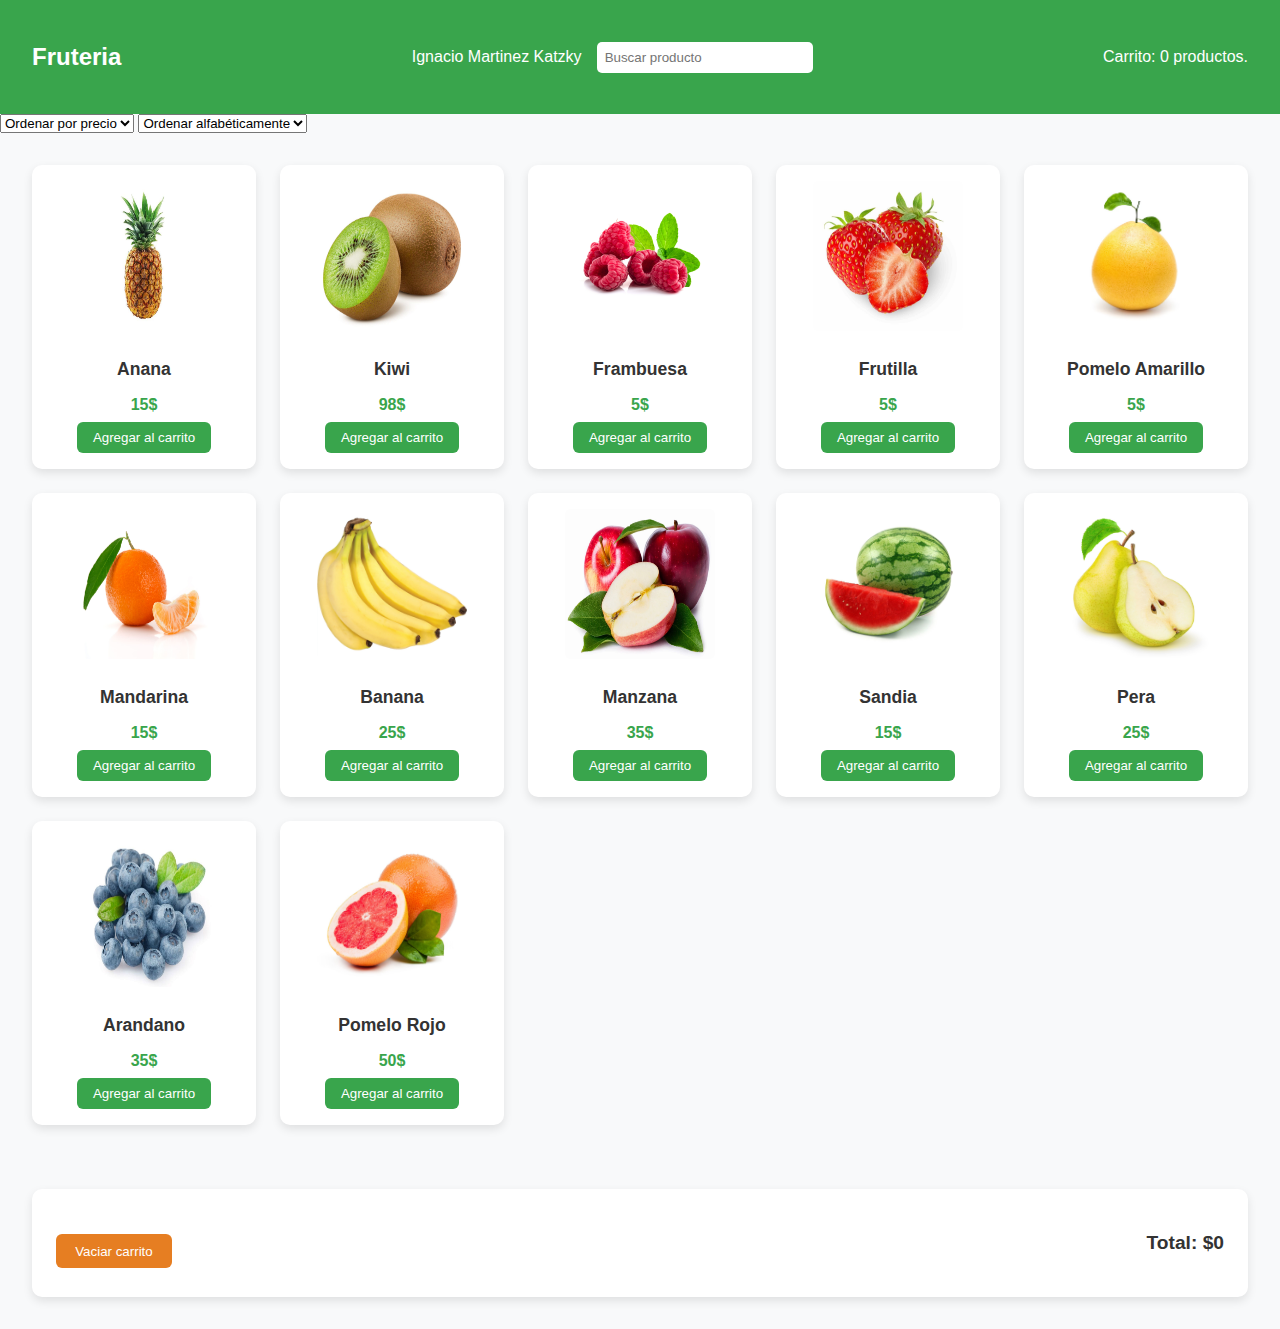
<file: cart.html>
<!DOCTYPE html>
<html lang="en">
<head>
    <meta charset="UTF-8">
    <meta name="viewport" content="width=device-width, initial-scale=1.0">
    <title>Document</title>
    <link rel="stylesheet" href="./css/cart.css">
    <script defer src="cart.js"></script>
</head>
<body>
    <header>
    <div>
        <h2>Fruteria</h2>    
    </div>   
    <div style="display: flex; align-items: center; gap: 15px;">
        <p id="datos-alumno"></p>
        <input type="text" id="barra-busqueda" placeholder="Buscar producto">
    </div>
    <div id="carritos-datos"></div>
  </header>
  <main>
    <select id="filtro-precio">
        <option value="">Ordenar por precio</option>
        <option value="asc">Menor a mayor</option>
        <option value="desc">Mayor a menor</option>
    </select>
    <select id="filtro-nombre">
        <option value="">Ordenar alfabéticamente</option>
        <option value="az">A-Z</option>
        <option value="za">Z-A</option>
</select>
    <section id="contenedor-productos">
        <!-- ACA SE MOSTRARAN LOS PRODUCTOS DISPONIBLES CON SUS DATOS (NOMBRE, IMAGEN Y PRECIO) -->
    </section>
    <section id="contenedor-carrito">
        <!-- ACA SE MOSTRARAN LOS PRODUCTOS AGREGADOS AL CARRITO JUNTO CON UN CONTADOR DEL PRECIO TOTAL -->
    </section>
  </main>
  <footer></footer>
</body>
</html>
</file>
<file: css/cart.css>
body {
  font-family: 'Segoe UI', Tahoma, Geneva, Verdana, sans-serif;
  background-color: #f8f9fa;
  margin: 0;
  padding: 0;
  color: #333;
}

header {
  background-color: #39A54C;
  color: white;
  padding: 1rem 2rem;
  display: flex;
  justify-content: space-between;
  align-items: center;
}

header label {
  margin-right: .5rem;
  font-weight: bold;
}

#barra-busqueda {
  padding: 0.5rem;
  border-radius: 5px;
  border: none;
  width: 200px;
}

#contenedor-productos {
  /* USO DE GRID EN VEZ DE FLEXBOX PARA PODER MANEJAR EN CASO DE QUE EXISTAN MAS PRODUCTOS EN EL FUTURO */
  display: grid;
  grid-template-columns: repeat(auto-fit, minmax(220px, 1fr));  /* defino que quiero la mayor cantidad de columnas (de 220px c/u) que quepan en el ancho */
  gap: 1.5rem;
  padding: 2rem;
}

.card-producto {
  background: white;
  border-radius: 10px;
  box-shadow: 0 4px 10px rgba(0,0,0,0.1);
  padding: 1rem;
  text-align: center;
  transition: transform 0.2s ease, box-shadow 0.2s ease;
}

.card-producto:hover {
  transform: translateY(-5px);
  box-shadow: 0 8px 20px rgba(0,0,0,0.2);
}

.card-producto img {
  width: 150px;
  height: 150px;
  margin: 0 auto 1rem;
  border-radius: 6px;
}

.card-producto h3 {
  font-size: 1.1rem;
  margin: 0.5rem 0;
}

.card-producto p {
  font-weight: bold;
  color: #39A54C;
  margin-bottom: 0.5rem;
}

.card-producto button {
  padding: 0.5rem 1rem;
  background-color: #39A54C;
  color: white;
  border: none;
  border-radius: 6px;
  cursor: pointer;
  transition: background-color 0.2s ease;
}

.card-producto button:hover {
  background-color: #357abd;
}


#contenedor-carrito {
  background-color: #fff;
  margin: 2rem;
  padding: 1.5rem;
  border-radius: 10px;
  box-shadow: 0 4px 10px rgba(0,0,0,0.1);
}

#contenedor-carrito ul {
  list-style: none;
  padding: 0;
  margin: 0;
}

.bloque-item {
  display: flex;
  justify-content: space-between;
  align-items: center;
  padding: 0.8rem;
  border-bottom: 1px solid #eee;
}

.nombre-item {
  flex: 1;
}

.boton-eliminar {
  padding: 0.4rem 0.8rem;
  margin-left: 0.5rem;
  border: none;
  border-radius: 5px;
  background-color: #e74c3c;
  color: white;
  cursor: pointer;
  transition: background-color 0.2s ease;
}

.boton-eliminar:hover {
  background-color: #c0392b;
}

#vaciar-carrito {
  margin-top: 1rem;
  padding: 0.6rem 1.2rem;
  background-color: #e67e22;
  border: none;
  border-radius: 6px;
  color: white;
  cursor: pointer;
}

#vaciar-carrito:hover {
  background-color: #ca5c0c;
}
</file>
